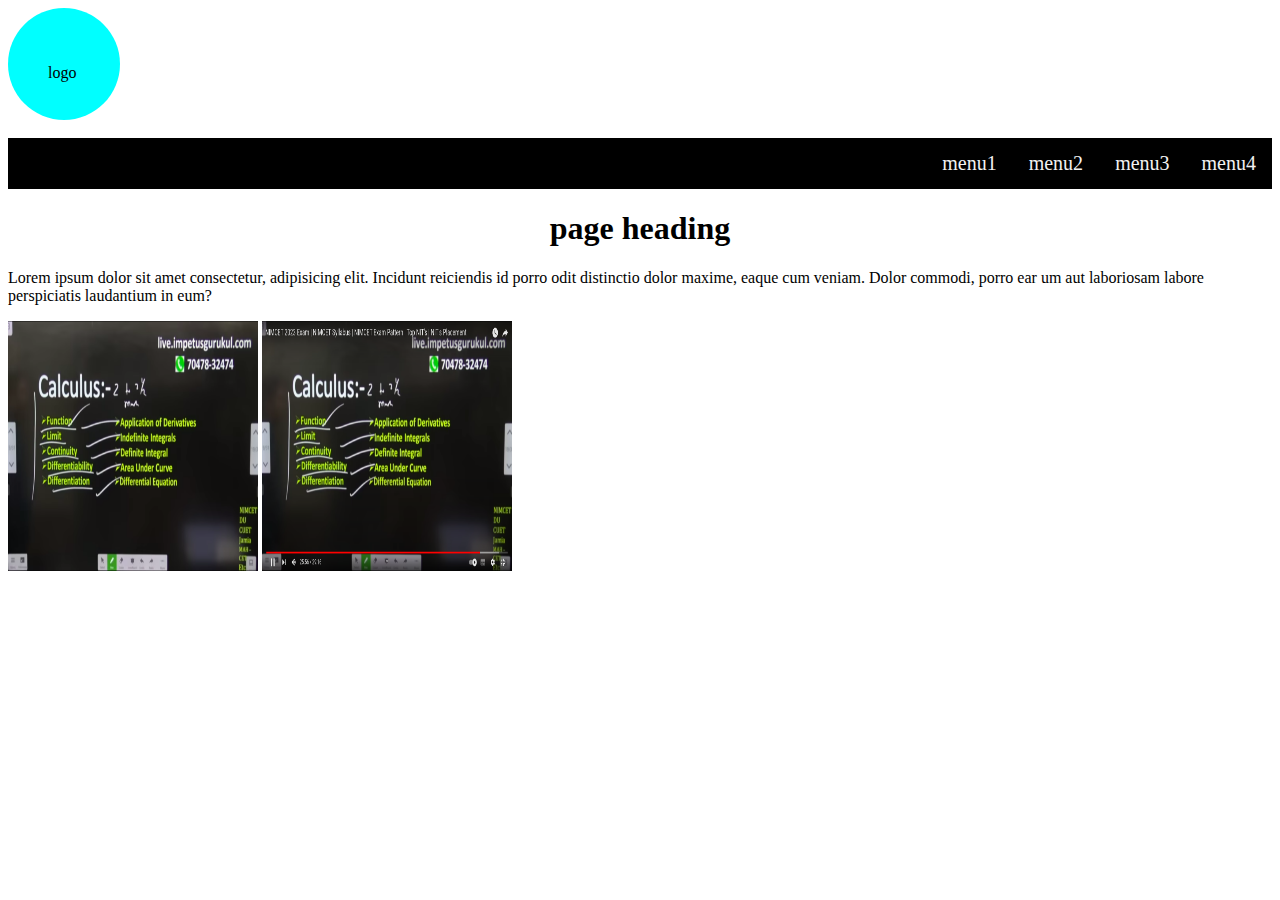
<file: lab1/index.html>
<!DOCTYPE html>
<html lang="en">
<head>
    <meta charset="UTF-8">
    <meta http-equiv="X-UA-Compatible" content="IE=edge">
    <meta name="viewport" content="width=device-width, initial-scale=1.0">
    <title>Document</title>
    <link rel="stylesheet" href="index.css">
</head>
<body>
    <div class="logo">
        <p class="a">logo</p>

    </div>
    <br>
    <div class="topnav">
        <a class="active" href="#home">menu4</a>
        <a href="#news">menu3</a>
        <a href="#contact">menu2</a>
        <a href="#about">menu1</a>
      </div>

  

    <h1>page heading</h1>

    <p>Lorem ipsum dolor sit amet consectetur, adipisicing elit. Incidunt reiciendis id porro odit distinctio dolor maxime, eaque cum veniam. Dolor commodi, porro ear
        um aut laboriosam labore perspiciatis laudantium in eum?</p>
    
        <img class="c1" src="Screenshot from 2022-07-18 13-49-53.png" width=250px height="250px
    " alt="dasd">
        <img class="c1" src="Screenshot from 2022-07-18 13-50-10.png" width=250px height="250px alt="dajs" >
</body>
</html>
</file>
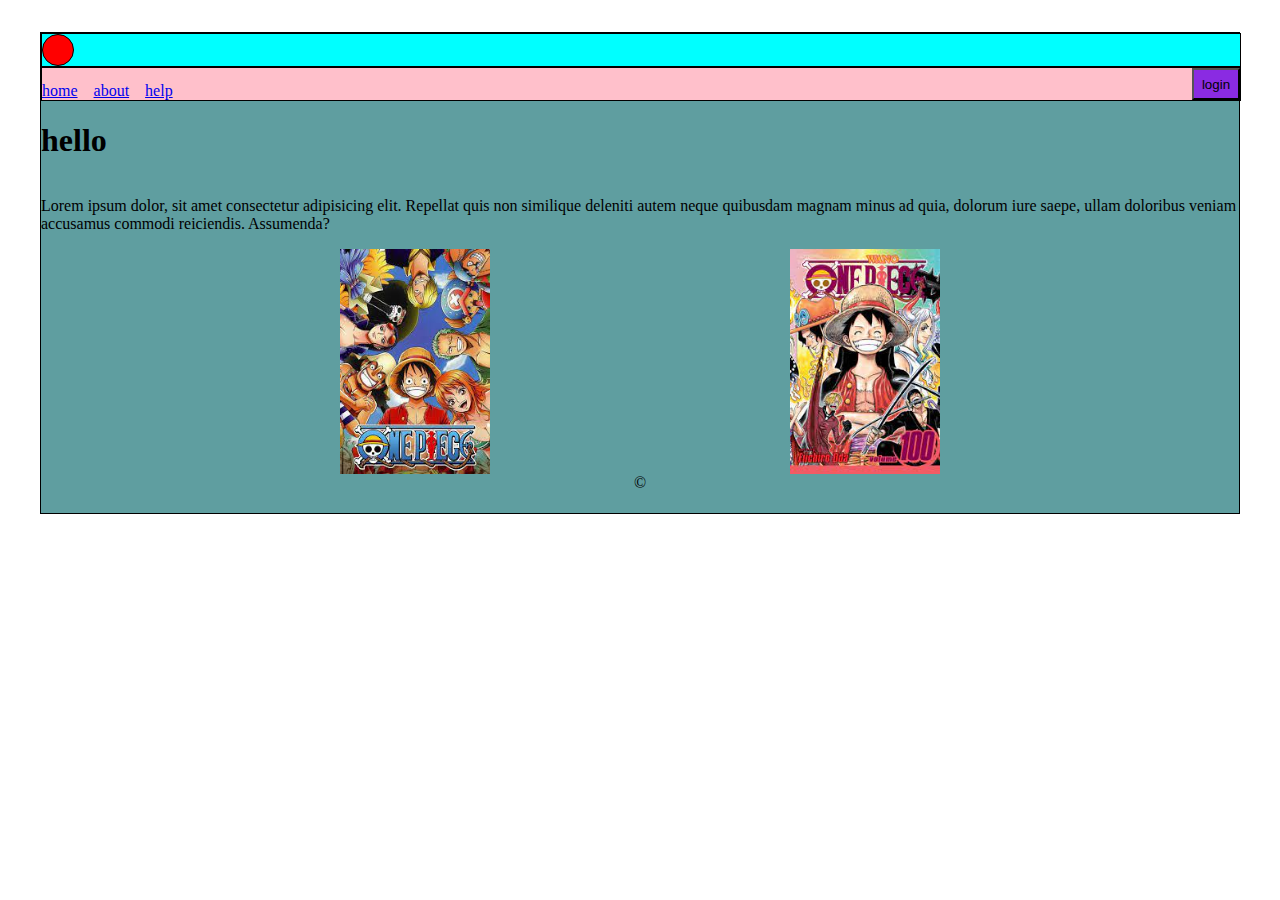
<file: lab2/index.html>
<!DOCTYPE html>
<html lang="en">
<head>
    <meta charset="UTF-8">
    <meta http-equiv="X-UA-Compatible" content="IE=edge">
    <meta name="viewport" content="width=device-width, initial-scale=1.0">
    <title>Document</title>
    <link rel="stylesheet" href="style.css">
</head>
<body>
    <div class="container">
        <div class="a">
            <div class="logo"></div>
        </div>
        <div class="b">
            <a href="a">home</a>
            <a href="a">about</a>
            <a href="a">help</a>
            
            <button class="button">login</button>

        </div>
        <h1>hello</h1>
        <p>Lorem ipsum dolor, sit amet consectetur adipisicing elit. Repellat quis non similique deleniti autem neque quibusdam magnam minus ad quia, dolorum iure saepe, ullam doloribus veniam accusamus commodi reiciendis. Assumenda?</p>

        <div class="image">
            
            <img src="one.jpeg" alt="">
            <img src="two.jpeg" alt="">
        </div>

        <div class="copyright">
            </div>
<div class="copyright">
    
    <span class="cc">&#169;</span><div> 
        
</div>

  

    </div>



    
</body>
</html>
</file>
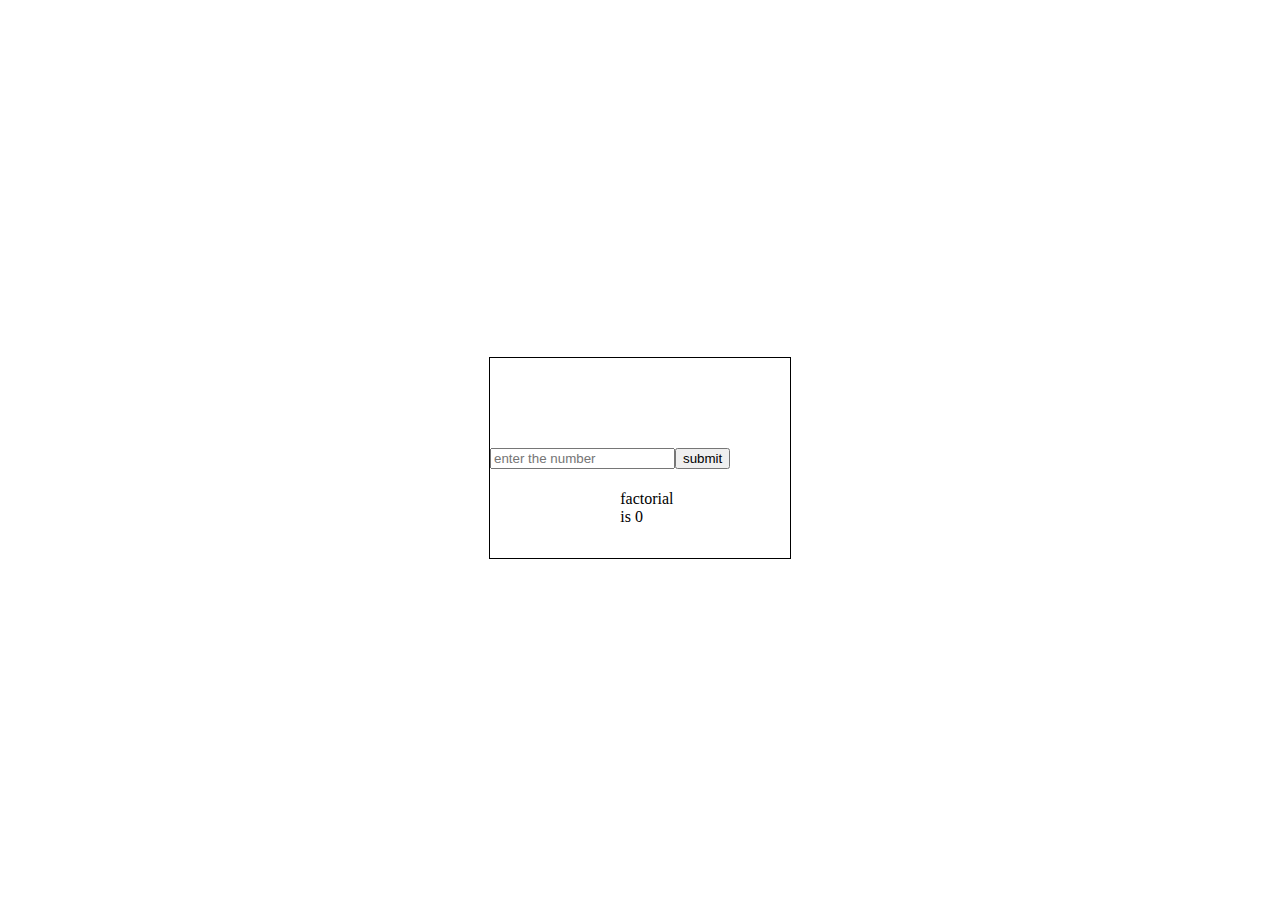
<file: lab4/folder1/index.html>
<!DOCTYPE html>
<html lang="en">
  <head>
    <meta charset="UTF-8" />
    <meta http-equiv="X-UA-Compatible" content="IE=edge" />
    <meta name="viewport" content="width=device-width, initial-scale=1.0" />
    <title>Document</title>
    <link rel="stylesheet" href="style.css" />
  </head>
  <body>
    <div class="ravi">
      <input type="number" placeholder="enter the number" class="fact" />
      <button class="submit">submit</button>
      <div class="display">
        <span>factorial is</span>
        <span class="fac">0</span>
      </div>
    </div>
    <script src="fact.js"></script>
  </body>
</html>
</file>
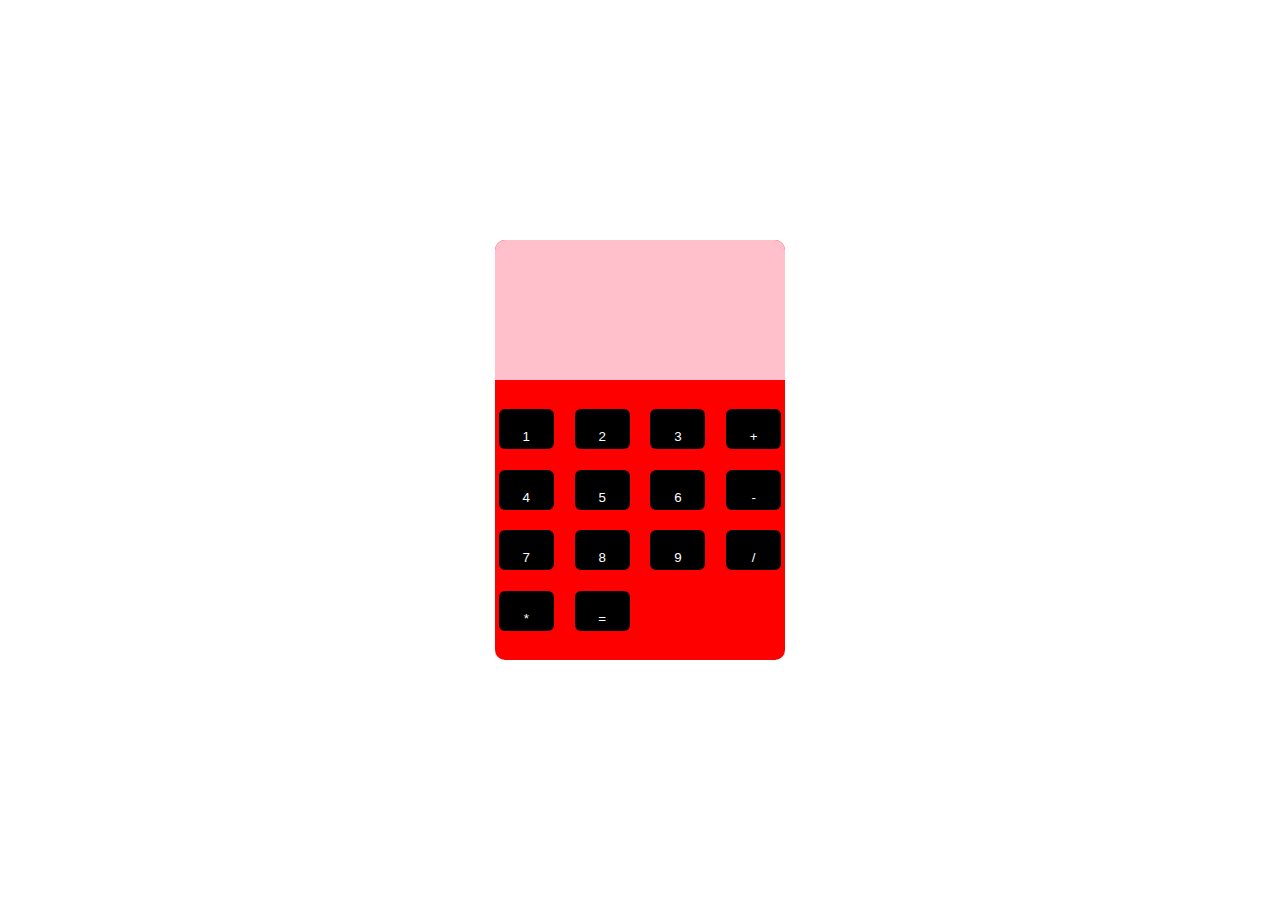
<file: lab4/folder2/index.html>
<!DOCTYPE html>
<html lang="en">
  <head>
    <meta charset="UTF-8" />
    <meta http-equiv="X-UA-Compatible" content="IE=edge" />
    <meta name="viewport" content="width=device-width, initial-scale=1.0" />
    <title>Document</title>
    <link rel="stylesheet" href="style.css" />
  </head>
  <body>
    <div class="container"></div>
    <script src="index.js"></script>
  </body>
</html>
</file>
<file: lab1/index.css>
.logo{
    background-color: aqua;
    border-radius: 50%;
    width: 2rem;
    height: 2rem;
    padding: 2.5rem;
}
.a{
    color: black;
    
}


.topnav {
    background-color: black;
    overflow: hidden;
    font:italic;
  }
  

  .topnav a {
    float: right;
    color: #f2f2f2;
    text-align: center;
    padding: 14px 16px;
    text-decoration: none;
    font-size: 20px;
  }
  h1{
    text-align: center;
  }
</file>
<file: lab2/style.css>
.container{
    display: flex;
    border:1px solid black;
    height: 30rem;
    margin: 2rem;
    background-color: cadetblue;
    flex-direction: column;
    align-content:center;
    
}


.a{
    border:1px solid black; 
     display: flex;
    width: 100%;
    height: 2rem;
    background-color: aqua;
    border-bottom:1px solid black;

}
.b{
    border:1px solid black; 
     display: flex;
    width: 100%;
    height: 2rem;
    background-color: pink;
    border-bottom:1px solid black;
    
}
.logo{

    display: flex;
    height: 30px;
    background-color: red;
    border-radius: 100px;
    width: 30px;
    border:1px solid black; 

}
.h1{
display: flex;
flex-wrap: wrap;
}
.p{
        display: flex;
        flex-wrap: wrap;
        
}
.button{
    background-color: blueviolet;
    width: 3rem;
    margin-left: auto;
}

img{
    max-width: 150px;
    flex-wrap: wrap;

    
    
}

.image{
    display: flex;
    flex-wrap: wrap;
   
    justify-content: space-evenly;
}



a{
    margin-right:1rem ;
    margin-top: auto;

    
}
.copyright{
    /* background-color: chartreuse; */
    justify-content: flex-end;
    align-self: center;

}
@media only screen and (max-width: 380px) {
.container{
    display: flex;
    border:1px solid black;
    height: 41rem;
    margin: 2rem;
    background-color: cadetblue;
    flex-direction: column;
    align-content:center;
}    
}
@media only screen and (max-width: 378px) {

.image{
    display: flex;
    flex-wrap: wrap;
   
    justify-content: space-evenly;

}
img{
    max-width: 7rem;
    flex-wrap: wrap;
}
}

@media only screen and (max-width: 380px) {
    .b{
        display: flex;
        flex-direction: column;
        height: 5rem;
    }
    .button{
        background-color: blueviolet;
        width: 3rem;
        margin: auto;
    }
    a{
        text-decoration: none;
        text-align: center;
    }
    
}
</file>
<file: lab4/folder1/style.css>
* {
  /* margin: 0;
  padding: 0;
  box-sizing: border-box; */
}
body {
  height: 100vh;
  display: flex;
  justify-content: center;
  align-items: center;
}

.ravi {
  /* padding: 50px; */
  display: flex;
  height: 200px;
  width: 300px;
  justify-content: center;
  align-items: center;

  border: 1px solid;
}
.display {
  transform: translate(-110px, 50px);
}
</file>
<file: lab4/folder2/style.css>
* {
  margin: 0;
  padding: 0;
  box-sizing: border-box;
}
.inputBox {
  width: 100%;
  height: 150px;

  justify-content: space-between;
  background: pink;
  border: none;
  position: relative;
  border-radius: 10px 10px 0 0;
}
.container {
  display: flex;
  justify-content: space-between;
  align-items: center;
  flex-direction: column;
}
.div1 {
  /* background-color: black; */
  height: 300px;
  width: 100%;
  display: grid;
  grid-template-columns: auto auto auto auto;
  place-content: center;
  gap: 1.3rem;
  /* position: absolute; */
}
.inside-div {
  height: 10px;
  width: 10px;
}
.text-in-div {
  color: white;
}
</file>
